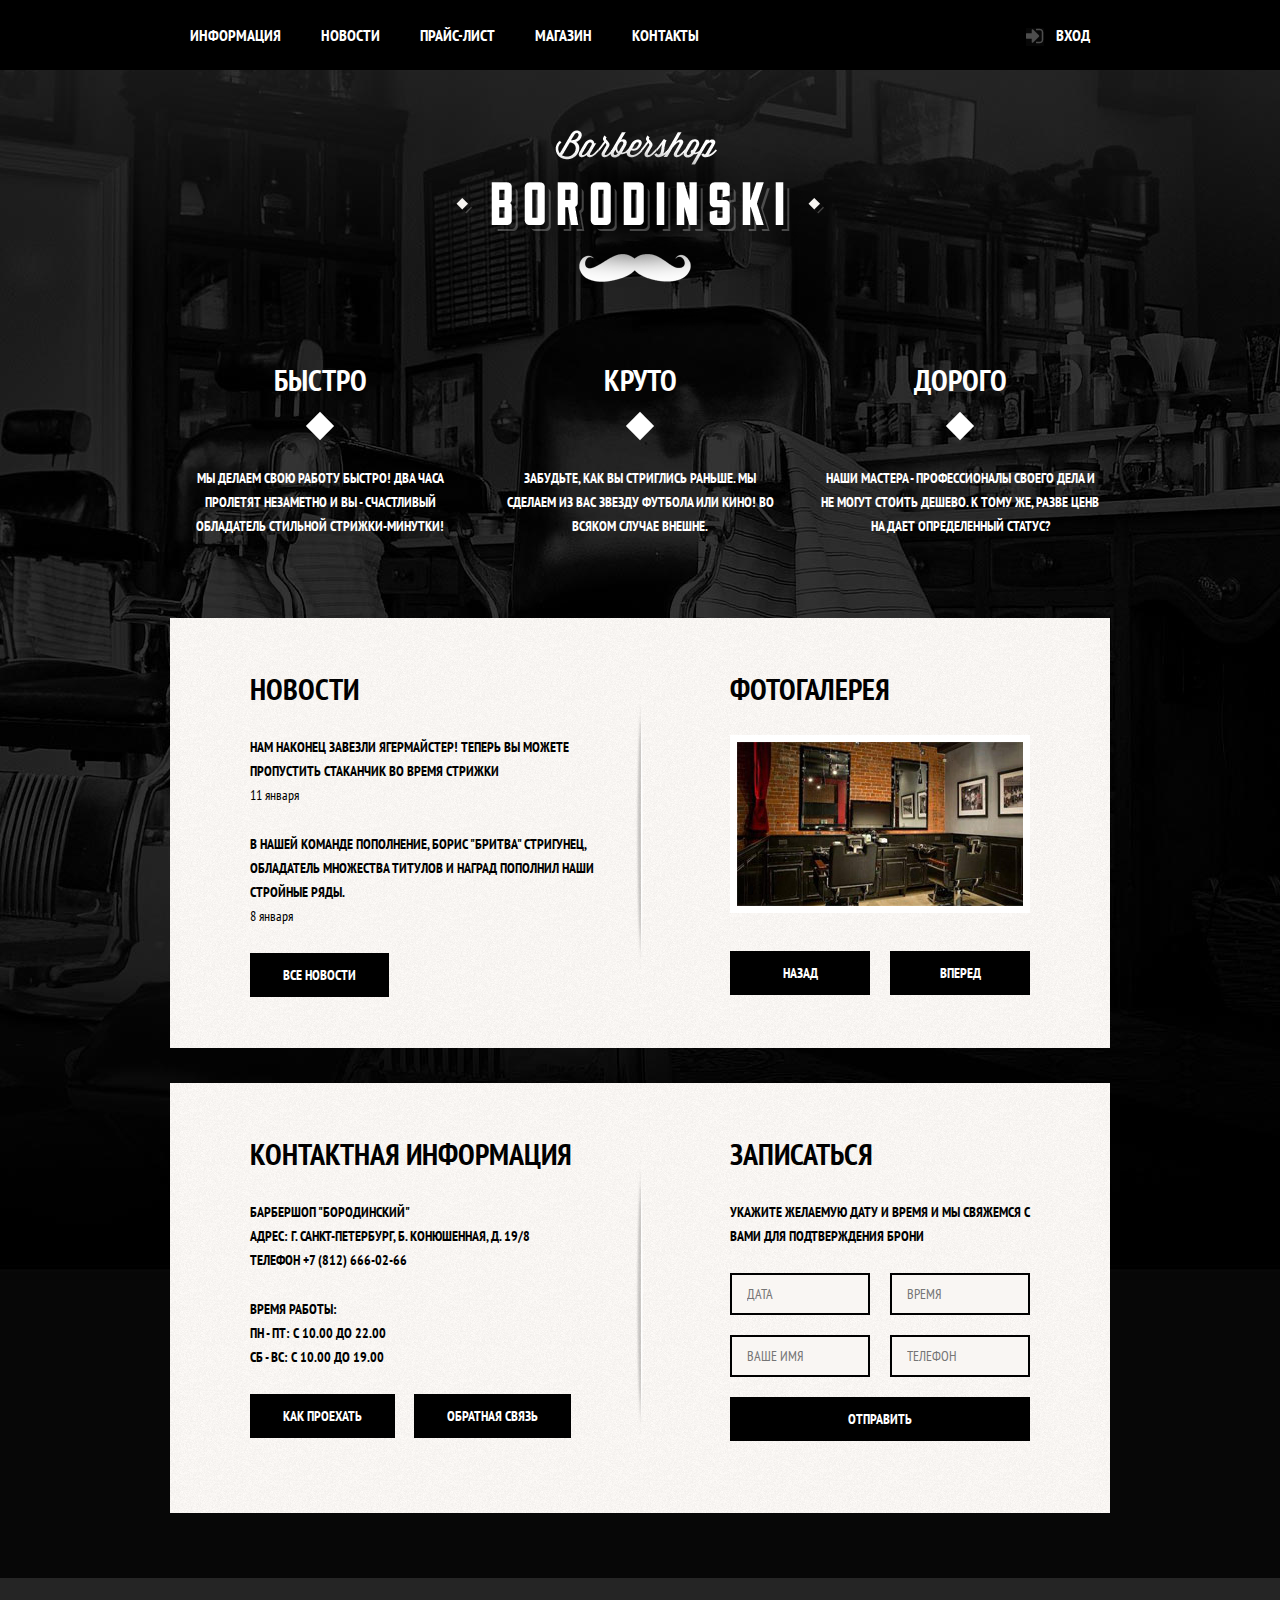
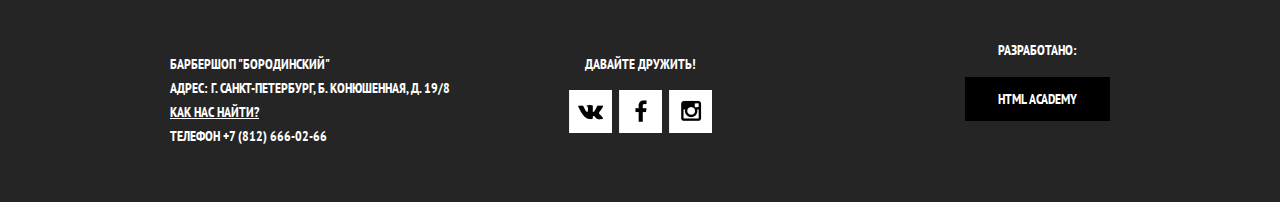
<file: index.html>
<!DOCTYPE html>
<html lang="ru">
  <head>
  <meta charset="utf-8">
  <title>Барбершоп "Бородинский"</title>

  <link rel="stylesheet" href="css/normalize.css">
  <link href="https://fonts.googleapis.com/css?family=PT+Sans+Narrow:400,700&amp;subset=cyrillic" rel="stylesheet">
  <link rel="icon" href="https://image.flaticon.com/icons/svg/490/490523.svg"/>
  <link rel="stylesheet" href="css/style.css">
  </head>
  <body>
    <header class="main-header">
      <div class="container clearfix">
        <nav class="main-navigation">
          <ul>
            <li>
              <a href="#">Информация</a>
            </li>
            <li>
              <a href="#">Новости</a>
            </li>
            <li>
              <a href="price.html">Прайс-лист</a>
            </li>
            <li>
              <a href="#">Магазин</a>
            </li>
            <li>
              <a href="#">Контакты</a>
            </li>
          </ul>
        </nav>
        <div class="user-block">
          <a class="login" href="#">Вход</a>
        </div>
      </div>
    </header>
    <main class="container">
      <div class="index-logo">
          <img src="img/logotip.png" width="368" height="204" alt="Барбершоп Бородинский">
      </div>
      <section class="features clearfix">
      <div class="features-item">
        <b class="features-name">Быстро</b>
        <p>Мы делаем свою работу быстро! Два часа пролетят незаметно и вы - счастливый обладатель стильной стрижки-минутки!</p>
      </div>
      <div class="features-item">
        <b class="features-name">Круто</b>
        <p>Забудьте, как вы стриглись раньше. Мы сделаем из вас звезду футбола или кино! Во всяком случае внешне.</p>
      </div>
      <div class="features-item">
        <b class="features-name">Дорого</b>
        <p>Наши мастера - профессионалы своего дела и не могут стоить дешево. К тому же, разве ценв на дает определенный статус?</p>
      </div>
      </section>
      <div class="index-content clearfix">
        <div class="index-content-left">
          <h2 class="index-content-title">Новости</h2>
          <ul class="news-preview">
            <li>
              <p>Нам наконец завезли Ягермайстер! Теперь вы можете пропустить стаканчик во время стрижки</p>
              <time datetime="2016-01-11">11 января</time>
            </li>
            <li>
              <p>В нашей команде пополнение, Борис "Бритва" Стригунец, обладатель множества титулов и наград пополнил наши стройные ряды.</p>
              <time datetime="2016-01-08">8 января</time>
            </li>
          </ul>
          <a class="btn" href="#">Все новости</a>
        </div>
        <div class="index-content-right">
          <h2 class="index-content-title">Фотогалерея</h2>
          <div class="gallery">
            <figure class="gallery-content">
              <img src="img/photogallery.jpg" width="286" height="164" alt="">
            </figure>
            <button type="button" class="btn gallery-prev">Назад</button>
            <button type="button" class="btn gallery-next">Вперед</button>
          </div>
        </div>
      </div>
      <div class="index-content clearfix">
        <div class="index-content-left">
          <h2 class="index-content-title">Контактная информация</h2>
          <p>
            Барбершоп "Бородинский"<br>
            Адрес: г. Санкт-Петербург, Б. Конюшенная, д. 19/8<br>
            Телефон +7 (812) 666-02-66
          </p>
          <p>
            Время работы:<br>
            пн - пт: с 10.00 до 22.00<br>
            сб - вс: с 10.00 до 19.00
          </p>
          <a class="btn gallery-prev js-open-map" href="#">Как проехать</a>
          <a class="btn gallery-next" href="#">Обратная связь</a>
          <!--  <button type="button" class="btn gallery-prev js-open-map">Как проехать</button>
            <button type="button" class="btn gallery-next">Обратная связь</button>-->
        </div>
        <div class="index-content-right">
          <h2 class="index-content-title">Записаться</h2>
          <p>
            Укажите желаемую дату и время и мы свяжемся с вами для подтверждения брони
          </p>
          <form class="appointment-form" action="https://echo.htmlacademy.ru" method="post">
            <input type="text" name="date" value="" placeholder="Дата">
            <input type="text" name="time" value="" placeholder="Время">
            <input type="text" name="name" value="" placeholder="Ваше имя">
            <input type="tel" name="phone" value="" placeholder="Телефон">
            <button class="btn" type="submit">Отправить</button>
          </form>
        </div>
      </div>
    </main>
    <footer class="main-footer">
      <div class="container clearfix">
        <section class="footer-contacts">
            <p>Барбершоп "Бородинский"<br>
            Адрес: г. Санкт-Петербург, Б. Конюшенная, д. 19/8<br>
            <a href="#">Как нас найти?</a><br>
            Телефон +7 (812) 666-02-66
            </p>
        </section>
        <section class="footer-social">
          <p>Давайте дружить!</p>
          <a class="social-btn " href="#"><i class="sprite sprite-vk-black-letter"></i>Вконтакте</a>
          <a class="social-btn" href="#"><i class="sprite sprite-f-black-letter"></i>Фейсбук</a><!--social-btn-fb-->
          <a class="social-btn" href="#"><i class="sprite sprite-inst-black-letter"></i>Инстаграм</a>
          <!--<i class="sprite sprite-f-black-letter"></i>
<i class="sprite sprite-f-white-letter"></i>
<i class="sprite sprite-icon-login"></i>
<i class="sprite sprite-inst-black-letter"></i>
<i class="sprite sprite-inst-white-letter"></i>
<i class="sprite sprite-vk-black-letter"></i>
<i class="sprite sprite-vk-white-letter"></i>
-->
        </section>
        <section class="footer-copyright">
          <p>Разработано:</p>
          <a class="btn" href="https://htmlacademy.ru">HTML Academy</a>
        </section>
      </div>
    </footer>
    <div class="modal-content">
      <button class="modal-content-close" type="button" title="Закрыть">Закрыть</button>
      <h2 class="modal-content-title">Личный кабинет</h2>
      <p>Введите свой логин и пароль.</p>
      <form class="login-form" action="https://echo.htmlacademy.ru" method="post">
        <input class="icon-user" type="text" name="login" placeholder="Логин">
        <input class="icon-password" type="password" name="password" placeholder="Пароль">
        <label class="login-checkbox">
          <input type="checkbox" name="remember">
          <span class="checkbox-indicator"></span>Запомните меня
        </label>
        <a class="restore" href="#">Я забыл пароль!</a>
        <button class="btn" type="submit">Войти</button>
      </form>
    </div>
    <div class="modal-content-map">
        <button class="modal-content-close" type="button" title="Закрыть">Закрыть</button>
        <div id="yandex-map"></div>
    </div>
    <div class="modal-overlay"></div>
    <script src="js/popup.js"></script>
  </body>
</html>
</file>
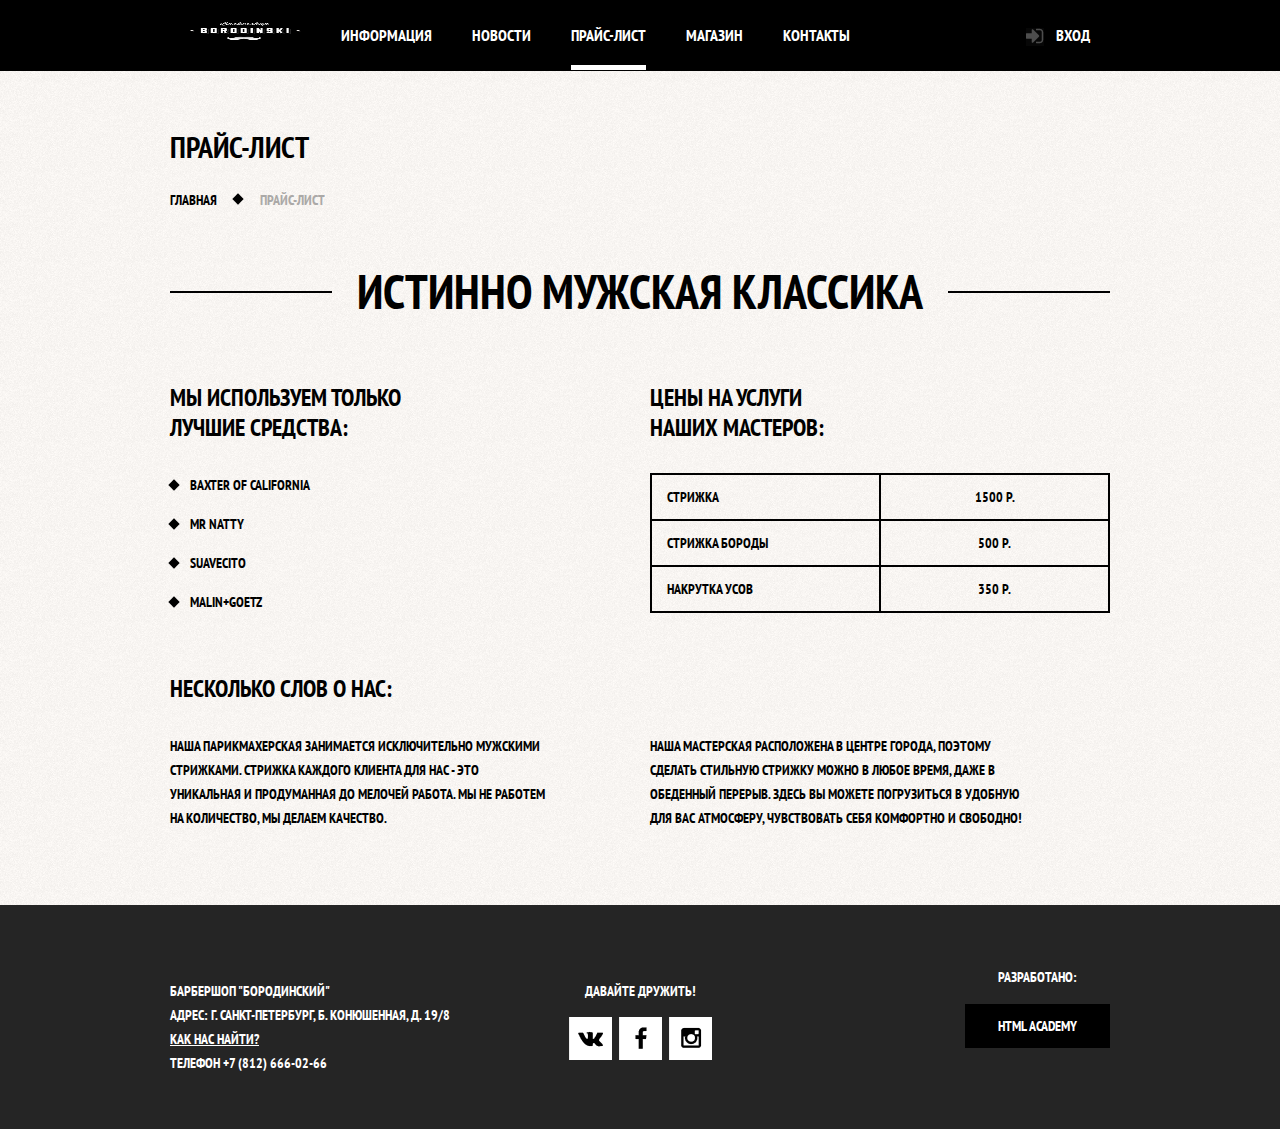
<file: price.html>
<!DOCTYPE html>
<html lang="ru">
  <head>
  <meta charset="utf-8">
  <title>Барбершоп "Бородинский"</title>
  <link rel="stylesheet" href="css/normalize.css">
  <link href="https://fonts.googleapis.com/css?family=PT+Sans+Narrow:400,700&amp;subset=cyrillic" rel="stylesheet">
  <link rel="stylesheet" href="css/style.css">
  </head>
  <body class="inner-page">
    <header class="main-header">
      <div class="container clearfix">
        <nav class="main-navigation">
            <a class="logo-inner" href="index.html">
                <img src="img/logotip.png" width="111" height="24" alt="Barbershop">
            </a>
          <ul>
            <li>
              <a href="#">Информация</a>
            </li>
            <li>
              <a href="#">Новости</a>
            </li>
            <li class="active">
              <span>Прайс-лист</span>
            </li>
            <li>
              <a href="#">Магазин</a>
            </li>
            <li>
              <a href="#">Контакты</a>
            </li>
          </ul>
        </nav>
        <div class="user-block">
          <a class="login" href="#">Вход</a>
        </div>
      </div>
    </header>
    <main class="container">
      <div class="inner-page-title">
        <h1>Прайс-лист</h1>
          <ul class="breadcrumbs">
            <li>
              <a href="index.html">Главная</a>
            </li>
            <li class="current">Прайс-лист</li>
          </ul>
      </div>
      <div class="inner-content">
        <div class="big-heading">
          <h2>Истинно мужская классика</h2>
        </div>
        <div class="inner-columns clearfix">
          <div class="inner-column-left">
            <h2>Мы используем только<br>лучшие средства:</h2>
              <ul class="custom-list-1">
                <li>Baxter of California</li>
                <li>Mr Natty</li>
                <li>Suavecito</li>
                <li>Malin+Goetz</li>
              </ul>
          </div>
          <div class="inner-column-right">
            <h2>Цены на услуги<br>наших мастеров:</h2>
              <table class="prices-table">
                <tr>
                  <td>Стрижка</td>
                  <td>1500 р.</td>
                </tr>
                <tr>
                  <td>Стрижка бороды</td>
                  <td>500 р.</td>
                </tr>
                <tr>
                  <td>Накрутка усов</td>
                  <td>350 р.</td>
                </tr>
              </table>
          </div>
        </div>
        <div class="inner-columns clearfix">
        <h2>Несколько слов о нас:</h2>
          <div class="inner-column-left">
            <p class="short-text">
              Наша парикмахерская занимается исключительно мужскими стрижками. Стрижка каждого клиента для нас - это уникальная и продуманная до мелочей работа. Мы не работем на количество, мы делаем качество.
            </p>
          </div>
          <div class="inner-column-right">
            <p class="short-text">
              Наша мастерская расположена в центре города, поэтому сделать стильную стрижку можно в любое время, даже в обеденный перерыв. Здесь вы можете погрузиться в удобную для вас атмосферу, чувствовать себя комфортно и свободно!
            </p>
          </div>
        </div>
      </div>
    </main>
    <footer class="main-footer">
      <div class="container clearfix">
        <section class="footer-contacts">
            <p>Барбершоп "Бородинский"<br>
            Адрес: г. Санкт-Петербург, Б. Конюшенная, д. 19/8<br>
            <a href="#">Как нас найти?</a><br>
            Телефон +7 (812) 666-02-66
            </p>
        </section>
        <section class="footer-social">
          <p>Давайте дружить!</p>
          <a class="social-btn " href="#"><i class="sprite sprite-vk-black-letter"></i>Вконтакте</a>
          <a class="social-btn" href="#"><i class="sprite sprite-f-black-letter"></i>Фейсбук</a><!--social-btn-fb-->
          <a class="social-btn" href="#"><i class="sprite sprite-inst-black-letter"></i>Инстаграм</a>
        </section>
        <section class="footer-copyright">
          <p>Разработано:</p>
          <a class="btn" href="https://htmlacademy.ru">HTML Academy</a>
        </section>
      </div>
    </footer>
  </body>
</html>
</file>
<file: css/style.css>
html,
body {
    min-width: 960px;
    /*min-height: 1750px;
    margin: 0;
    padding: 0;*/
    font-weight: 700;
    font-size: 14px;
    line-height: 24px;
    font-family: "PT Sans Narrow", "Arial", sans-serif;
    color: #ffffff;
    text-transform: uppercase;
    background: #000000 url("../img/barbershop-bg.jpg") no-repeat center top;

}

.inner-page {
    color: #000000;
    background: #f8f3f0 url("../img/pattern-white.png") repeat;
}

/*body {
    font-size: 14px;
    line-height: 24px;
    font-family: "PT Sans Narrow", sans-serif;

    color: #red;

    background: white url("../img/barbershop-index.jpg") no-repeat 50% 3px;
    background: white url("../img/barbershop-index.jpg") no-repeat center top scroll;

    background-size: 2560px auto;
    background-position-x: center;
}*/

.clearfix::after {
    content:"";

    display: table;
    clear: both;

}

.container {
    width: 940px;
    margin: 0 auto;
    padding: 0 10px;

}

.main-header {
    margin-bottom: 60px;
    color: #ffffff;
    background-color: #000000;

}

.inner-page .main-header{
    margin-bottom: 55px;
}

.main-navigation {
    float: left;
    width: 780px;

    /*only for grid*/
    min-height: 70px;
}

.main-navigation ul {
    margin: 0;
    padding: 0;

    list-style: none;
    font-size: 0;
}

.main-navigation li {
    display: inline-block;

    font-size: 16px;
    line-height: 20px;
    vertical-align: top;
}

.main-navigation a {
    display: block;

    padding: 25px 20px;
    color: #ffffff;
    text-decoration: none;
}

.main-navigation a:hover {
    background: #242424;
}

.main-navigation .active {
    position: relative;

    background-color: none;
}
.main-navigation .active a:hover {
    background: none;
}

.main-navigation .active::after {
    content: "";
    position: absolute;
    right: 20px;
    bottom: 0;
    left: 20px;

    height: 5px;

    background-color: #ffffff;
}

.main-navigation .active span {
    display: block;
    padding: 25px 20px;
}

.main-navigation .logo-inner {
    float: left;
    width: 111px;
    height: 20px;
    padding-top: 22px;
}

.main-navigation .logo-inner {
    width: 111px;
    height: 24px;
}

.main-navigation .logo-inner:hover {
    background: none;
}

.user-block {
    float: right;
    max-width: 140px;
}

.login {
    position: relative;

    display: inline-block;
    padding: 25px 20px;
    padding-left: 50px;

    vertical-align: top;
    font-size: 16px;
    line-height: 20px;
    color: #ffffff;
    text-decoration: none;
}

.login:hover {
    background: #242424;
}

.login::before {
    content: "";
    position: absolute;
    top: 28px;
    left: 20px;

    width: 18px;
    height: 18px;

    background: #191919 url("../img/login-form/icon-login.png") no-repeat;
    opacity: 0.3;
}

.login:hover::before {
    opacity: 1;
}
.index-logo {
    width: 368px;
    height: 204px;
    margin: 0 auto;
    margin-bottom: 25px;
}

.index-logo img {
    width: 368px;
    height: 204px;
}

.features {
    margin-bottom: 80px;
}

.features-item{
    float: left;
    width: 300px;
    margin-right: 20px;

    text-align: center;
}

.features-item:last-child {
    margin-right: 0;
}

.features-name {
    position: relative;

    display: block;
    margin-bottom: 30px;
    padding-bottom: 35px;

    font-size: 30px;
    line-height: 42px;
}

.features-item p{
    margin: 10px;
    margin-bottom: 0;
}

.features-name::after{
    content: "";
    position: absolute;
    bottom: 0;
    left: 50%;

    display: block;
    width: 20px;
    height: 20px;
    margin-left: -10px;
    transform: rotate(45deg);

    background-color: #ffffff;
}
.index-content {
    margin-bottom: 35px;
    padding: 50px 80px;

    color: #000000;

    background:
      url("../img/isolation-line.png") no-repeat center,
    #f8f5f2 url("../img/pattern-white.png");
}

.index-content-left {
    float: left;
    width: 380px;
    min-height: 330px;
}

.index-content-right {
    float: right;
    width: 300px;
    min-height: 330px;
}

.index-content-title {
    margin: 0;
    margin-bottom: 25px;

    font-size: 30px;
    line-height: 42px;
}

.index-content p {
    margin: 0;
    margin-bottom: 25px;
}

.news-preview {
    margin: 0;
    padding: 0;
    padding-right: 35px;

    list-style: none;
}

.news-preview li {
    margin-bottom: 25px;
}

.news-preview p {
    margin-bottom: 0;
}

.news-preview time{
    text-transform: none;
    font-weight: 400;
}

.btn {
    display: inline-block;
    margin-right: 16px;
    padding: 10px 33px;

    font-weight: 700;
    font-size: 14px;
    line-height: 24px;
    font-family: "PT Sans Narrow", "Arial", sans-serif;
    vertical-align: top;
    text-align: center;
    color: #ffffff;
    text-transform: uppercase;
    text-decoration: none;
    color: #ffffff;

    background-color: #000000;
    border: none;
    outline: none;
    cursor: pointer;
}

.btn:hover,
.btn:active {
    background-color: #663d15;
}

.btn.disabled,
.btn:disabled {
    cursor: default;
    opacity: 0.5;
}

.btn.disabled:hover
.btn:disabled:hover {
    background-color: #000000;
}

.gallery {
    position: relative;

    height: 260px;
}

.gallery-content {
    height: 164px;
    margin: 0;

    background-color: #cccccc;
    border: 7px solid #ffffff;
}
.gallery-content img {
    width: 286px;
    height: 164px;
}

.gallery .btn {
    position: absolute;
    bottom: 0;

    width: 140px;
    margin: 0;
}

.gallery-prev {
    left: 0;
}

.gallery-next {
    right: 0;
}

.appointment-form input {
    float: left;
    width: 106px;
    padding: 7px 15px;
    margin-right: 20px;
    margin-bottom: 20px;

    background-color: #f9f6f3;
    border: 2px solid #000000;
    outline: none;

    font-size: 14px;
    line-height: 24px;
    font-family: "PT Sans Narrow", "Arial", sans-serif;
    color: #000000;
    text-transform: uppercase;
    /*font: inherit;
    color: inherit;
    text-transform: inherit;*/
}

.appointment-form input:nth-child(2n) {
    margin-right: 0;
}

.appointment-form .btn {
    clear: both;
    width: 100%;
}

.appointment-form input:focus {
    border: 2px  solid  #663d15;
}

/*Стили внутренних страниц*/

.inner-page-title {
    margin-bottom: 55px;
}

.inner-page-title h1 {
    margin: 0;
    margin-bottom: 20px;
    padding: 0;

    font-size: 30px;
    line-height: 42px;
}

.breadcrumbs {
    margin: 0;
    padding: 0;

    list-style: none;
}

.breadcrumbs li {
    position: relative;

    display: inline;
    padding-right: 40px;
}

.breadcrumbs li::after {
    content: "";
    position: absolute;
    top: 4px;
    right: 18px;

    width: 8px;
    height: 8px;

    background-color: #000000;
    transform: rotate(45deg);
}

.breadcrumbs a{
    color: #000000;
    text-decoration: none;
}

.breadcrumbs a:hover {
    text-decoration: underline;
}

.breadcrumbs .current {
    color: #aba9a7;
}

.breadcrumbs .current::after {
    display: none;
}

/*Общие стили для контентных тегов*/

.inner-content {
    margin-bottom: 75px;
}

.inner-content h2 {
    margin-top: 60px;
    margin-bottom: 30px;

    font-size: 24px;
    line-height: 30px;
}

.inner-content p {
    margin: 14px 0;
}

.inner-content table {
    border-collapse: collapse;
}

.inner-content td{
    padding: 10px 15px;

    border: 2px solid #000000;
}

/*Особые стили для контентных тегов*/

.big-heading {
    margin-top: 55px;
    margin-bottom: 65px;

    text-align: center;
}

.big-heading h2 {
    position: relative;
    z-index: 2;

    display: inline;
    margin: 0;
    padding: 0 25px;

    font-size: 48px;
    line-height: 48px;
    text-align: center;


    background: #f8f3f0 url("../img/pattern-white.png") repeat;
}

.big-heading::after {
    content: "";
    position: relative;
    top: -25px;
    z-index: 1;

    display: block;

    border-bottom: 2px solid #000000;
}

.custom-list-1 {
    margin: 14px 0;
    padding: 0;

    list-style: none;
}

.custom-list-1 li {
    position: relative;

    margin-bottom: 15px;
    padding-left: 20px;
}

.custom-list-1 li::before {
    content: "";
    position: absolute;
    top: 8px;
    left: 0;

    width: 8px;
    height: 8px;

    background-color: #000000;
    transform: rotate(45deg);
}

.prices-table {
    width: 100%;
}

.prices-table td{
    width: 50%;
}

.prices-table td:last-child{
    text-align: center;
}

.short-text {
    padding-right: 80px;
}

/*Колонки для контента*/

.inner-columns {
    margin: 60px 0;
}

.inner-column-left,
.inner-column-right {
    width: 460px;
}

.inner-column-left{
    float: left;
}

.inner-column-right {
    float: right;
}

.inner-column-left *:first-child,
.inner-column-right *:first-child{
    margin-top: 0;
}

.inner-column-left *:last-child,
.inner-column-right *:last-child{
    margin-bottom: 0;
}

.main-footer {
    margin-top: 65px;
    padding-top: 60px;
    padding-bottom: 40px;

    color: #ffffff;
    background-color: #252525;
}

/*sprite*/

.sprite {
    background-image: url("../img/sprite.png");
    background-repeat: no-repeat;
    display: block;
}

.sprite-f-black-letter {
    width: 43px;
    height: 43px;
    background-position: -5px -5px;
}

.sprite-f-black-letter:hover {
    background-position: -58px -5px;
}

/* .sprite-f-white-letter {
    width: 43px;
    height: 43px;
    background-position: -58px -5px;
} */

.sprite-icon-login {
    width: 18px;
    height: 16px;
    background-position: -5px -58px;
}

.sprite-inst-black-letter {
    width: 43px;
    height: 43px;
    background-position: -33px -58px;
}

.sprite-inst-black-letter:hover {
    background-position: -111px -5px;
}

/* .sprite-inst-white-letter {
    width: 43px;
    height: 43px;
    background-position: -111px -5px;
} */

.sprite-vk-black-letter {
    width: 43px;
    height: 43px;
    background-position: -86px -58px;
}

.sprite-vk-black-letter:hover {
    background-position: -5px -111px;
}

/* .sprite-vk-white-letter {
    width: 43px;
    height: 43px;
    background-position: -5px -111px;
} */



.footer-contacts {
    float: left;
    width: 320px;
    margin-right: 60px;
}

.footer-contacts a {
    color: #ffffff;
}

.footer-contacts a:hover {
    text-decoration: none;
}

.footer-social {
    float: left;
    width: 180px;
    text-align: center;
}

.footer-copyright {
    float: right;
    max-width: 180px;
}

.footer-social p{
    margin: 0
    margin-bottom: 15px;

}

.social-btn {
    display: inline-block;
    width: 43px;
    height: 43px;
    margin: 0 2px;

    font-size: 0;
    vertical-align: top;
    text-decoration: none;

    background: #000000 no-repeat center;

    transition:
        background-position 0.5s;
        background-color 0.5s;
}

.social-btn:hover {
    background-color: red;
}

.footer-copyright p {
    margin: 0;
    margin-bottom: 15px;

    text-align: center;
}

.footer-copyright .btn {
    margin-right: 0;
}
/*sprite*/

/* .sprite {
    position: relative;
    background-image: url("../img/sprite.png");
    background-repeat: no-repeat;
    display: block;
} */



/* .sprite-f-black-letter {
    width: 43px;
    height: 43px;
    background-position: -5px -5px;
}

.sprite-f-white-letter {
    width: 43px;
    height: 43px;
    background-position: -58px -5px;
} */

.sprite-htmlacademy-letter-black {
    width: 140px;
    height: 43px;
    background-position: -5px -58px;
}

.sprite-htmlacademy-letter-white {
    width: 140px;
    height: 43px;
    background-position: -5px -111px;
}
/*
.sprite-icon-login {
    width: 18px;
    height: 16px;
    background-position: -111px -5px;
}

.sprite-inst-white-letter {
    width: 43px;
    height: 43px;
    background-position: -155px -58px;
}



.sprite-vk-white-letter {
    width: 43px;
    height: 43px;
    background-position: -5px -164px;
} */


/*popup*/
.modal-content {
    position: absolute;
    top: 120px;
    left: 50%;
    z-index: 20;

    display: none;
    width: 300px;
    margin-left: -230px;
    padding: 50px 80px;

    color: #000000;

    background:  #f8f3f0 url("../img/pattern-white.png") repeat;
    box-shadow: 0 30px 50px rgba(0, 0, 0, 0.7);
}

@keyframes bounce {
    0% { transform: translateY(-2000px);}
    70% { transform: translateY(30px);}
    90% { transform: translateY(-10px);}
    100% { transform: translateY(0);}
}



@keyframes shake {
    0%, 100% { transform: translateX(0);}
    10%, 30%, 50%, 70%, 90% { transform: translateX(-10px);}
    20%, 40%, 60%, 80% { transform: translateX(10px);}
}

.modal-error {
    animation: shake 1.2s;
}

.modal-content-map {
    position: fixed;
    top: 50%;
    left: 50%;
    z-index: 20;

    display: none;
    width: 766px;
    height: 484px;
    margin-top: -280px;
    margin-left: -390px;

    background: #e9e5dc url("../img/map.png");
    border: 7px solid white;
    box-shadow: 0 30px 50px rgba(0, 0, 0, 0.7);
}

.modal-content-show {
    display: block;
    animation: bounce 1.2s;
}

.modal-overlay {
    position: fixed;
    top: 0px;
    left: 0px;
    z-index: 10;

    display: none;
    width: 100%;
    height: 100%;

    background: rgba(0, 0, 0, 0.5);
}

.modal-content-close {
    position: absolute;
    top: 0;
    right: -34px;

    width: 22px;
    height: 22px;

    font-size: 0;

    background-color: transparent;
    border: 0;
    outline: 0;
    cursor: pointer;
}

.modal-content-close::before,
.modal-content-close::after {
    content: "";
    position: absolute;
    top: 10px;
    left: 2px;

    width: 19px;
    height: 3px;
    background-color: #d0d0d0;
    border-radius: 1px;
}

.modal-content-close::before {
    transform: rotate(45deg);
}

.modal-content-close::after {
    transform: rotate(-45deg);
}

.modal-content h2{
    margin: 0;
    margin-bottom: 20px;

    font-size: 30px;
    line-height: 42px;
}

.modal-content p {
    margin: 0;
    margin-bottom: 14px;
}

.modal-content .login-form {
    margin-top: 30px;
    margin-bottom: 10px;
}

.login-form input[type="text"],
.login-form input[type="password"] {
    width: 236px;
    margin: 0;
    margin-bottom: 10px;
    padding: 10px 20px;
    padding-right: 40px;

    font-size: 14px;
    line-height: 24px;
    font-family: "PT Sans Narrow", "Arial", sans-serif;
    color: #000000;
    text-transform: uppercase;

    background-color: #f9f6f3;
    border: 2px solid #000000;
    outline: none;
}

.login-form input:focus {
    border-color: #663d15;
}
/*
.login-form input.icon-user {
    background-image: url("img/sprite.png");
    background-repeat: no-repeat;
    background-position: 100% -504px;
}

.login-form input.icon-password {
    background-image: url("img/sprite.png");
    background-repeat: no-repeat;
    background-position: 100% -45px;
}
*/

.login-form .restore {
    float: right;

    color: #000000;
}

.login-form .btn {
    width: 100%;
    margin-top: 15px;
}

.login-checkbox input[type="checkbox"] {
    display: none;
}

.login-checkbox {
    position: relative;

    padding-left: 30px;

    cursor: pointer;
}

.login-checkbox:hover {
    color: #663d15;
}

.login-checkbox input[type="checkbox"] + .checkbox-indicator {
    position: absolute;
    top: -3px;
    left: 0px;

    width: 17px;
    height: 17px;

    border: 2px solid #000000;
}

.login-checkbox input[type="checkbox"]:checked + .checkbox-indicator::before,
.login-checkbox input[type="checkbox"]:checked + .checkbox-indicator::after {
    content: "";
    position: absolute;
    top: 8px;
    left: 1px;

    width: 15px;
    height: 2px;

    background-color: #000000;
}

.login-checkbox input[type="checkbox"]:checked + .checkbox-indicator::before{
    transform: rotate(45deg);
}

.login-checkbox input[type="checkbox"]:checked + .checkbox-indicator::after{
    transform: rotate(-45deg);
}
</file>
